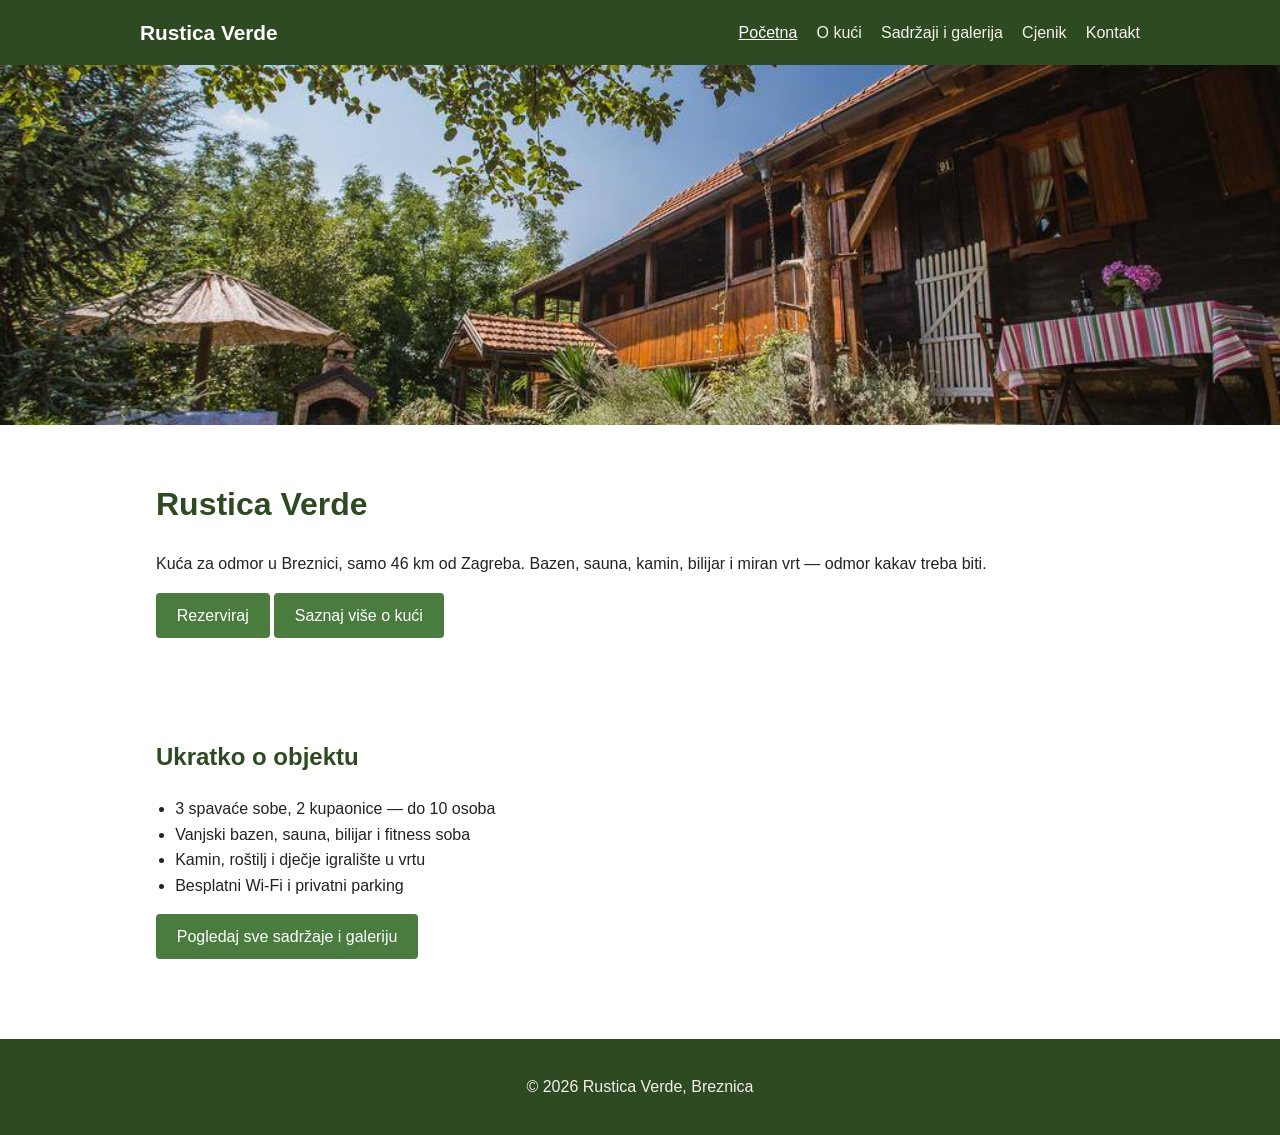
<file: index.html>
<!DOCTYPE html>
<html lang="hr">
<head>
  <meta charset="UTF-8" />
  <meta name="viewport" content="width=device-width, initial-scale=1.0" />
  <title>Rustica Verde – Kuća za odmor, Breznica</title>
  <link rel="stylesheet" href="css/style.css" />
</head>
<body>

<header>
  <div class="nav-container">
    <a href="index.html" class="logo">Rustica Verde</a>
    <ul class="nav">
      <li><a href="index.html" class="active">Početna</a></li>
      <li><a href="o-kuci.html">O kući</a></li>
      <li><a href="sadrzaji-galerija.html">Sadržaji i galerija</a></li>
      <li><a href="cjenik.html">Cjenik</a></li>
      <li><a href="kontakt.html">Kontakt</a></li>
    </ul>
  </div>
</header>

<main>

  <img src="slike/471488843_900805635500269_8661780613579150577_n.jpg" alt="Rustica Verde" class="hero-img" />

  <div class="container">
    <h1>Rustica Verde</h1>
    <p>Kuća za odmor u Breznici, samo 46 km od Zagreba. Bazen, sauna, kamin, bilijar i miran vrt — odmor kakav treba biti.</p>
    <p>
      <a href="kontakt.html" class="btn">Rezerviraj</a>
      <a href="o-kuci.html" class="btn">Saznaj više o kući</a>
    </p>
  </div>

  <div class="container">
    <h2>Ukratko o objektu</h2>
    <ul>
      <li>3 spavaće sobe, 2 kupaonice — do 10 osoba</li>
      <li>Vanjski bazen, sauna, bilijar i fitness soba</li>
      <li>Kamin, roštilj i dječje igralište u vrtu</li>
      <li>Besplatni Wi-Fi i privatni parking</li>
    </ul>
    <p><a href="sadrzaji-galerija.html" class="btn">Pogledaj sve sadržaje i galeriju</a></p>
  </div>

</main>

<footer>
  <p>&copy; 2026 Rustica Verde, Breznica</p>
</footer>

</body>
</html>
</file>
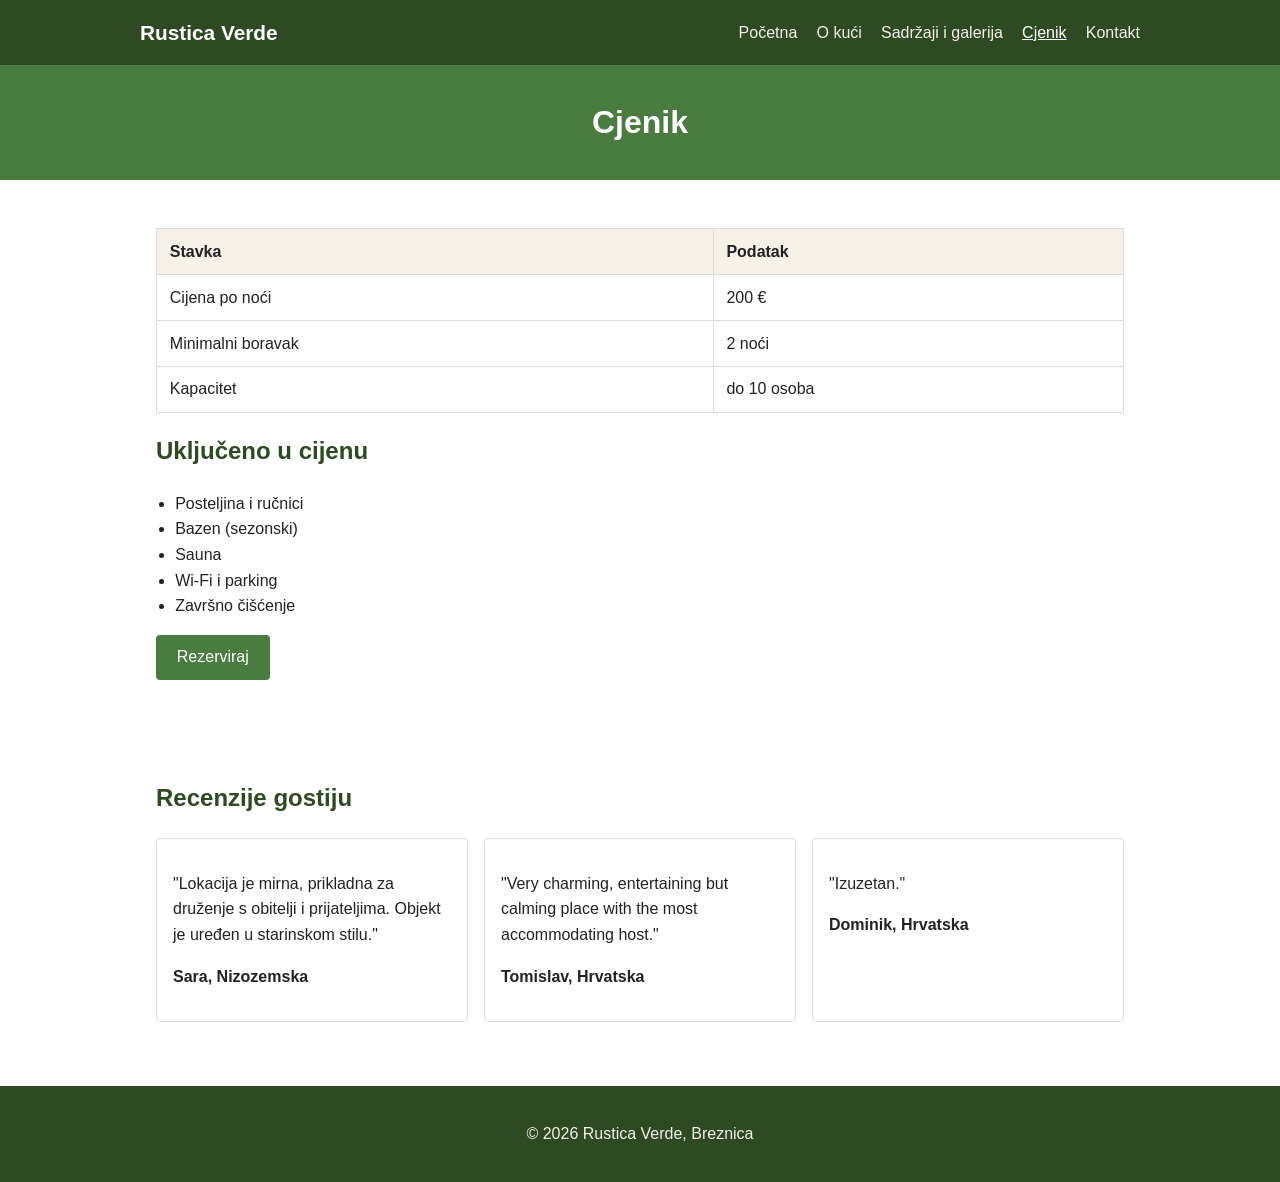
<file: cjenik.html>
<!DOCTYPE html>
<html lang="hr">
<head>
  <meta charset="UTF-8" />
  <meta name="viewport" content="width=device-width, initial-scale=1.0" />
  <title>Cjenik – Rustica Verde</title>
  <link rel="stylesheet" href="css/style.css" />
</head>
<body>

<header>
  <div class="nav-container">
    <a href="index.html" class="logo">Rustica Verde</a>
    <ul class="nav">
      <li><a href="index.html">Početna</a></li>
      <li><a href="o-kuci.html">O kući</a></li>
      <li><a href="sadrzaji-galerija.html">Sadržaji i galerija</a></li>
      <li><a href="cjenik.html" class="active">Cjenik</a></li>
      <li><a href="kontakt.html">Kontakt</a></li>
    </ul>
  </div>
</header>

<div class="page-banner">
  <h1>Cjenik</h1>
</div>

<main>
  <div class="container">
    <table>
      <tr><th>Stavka</th><th>Podatak</th></tr>
      <tr><td>Cijena po noći</td><td>200 &euro;</td></tr>
      <tr><td>Minimalni boravak</td><td>2 noći</td></tr>
      <tr><td>Kapacitet</td><td>do 10 osoba</td></tr>
    </table>

    <h2>Uključeno u cijenu</h2>
    <ul>
      <li>Posteljina i ručnici</li>
      <li>Bazen (sezonski)</li>
      <li>Sauna</li>
      <li>Wi-Fi i parking</li>
      <li>Završno čišćenje</li>
    </ul>

    <p><a href="kontakt.html" class="btn">Rezerviraj</a></p>
  </div>

  <div class="container">
    <h2>Recenzije gostiju</h2>
    <div class="grid">
      <div class="card">
        <p>"Lokacija je mirna, prikladna za druženje s obitelji i prijateljima. Objekt je uređen u starinskom stilu."</p>
        <p><strong>Sara, Nizozemska</strong></p>
      </div>
      <div class="card">
        <p>"Very charming, entertaining but calming place with the most accommodating host."</p>
        <p><strong>Tomislav, Hrvatska</strong></p>
      </div>
      <div class="card">
        <p>"Izuzetan."</p>
        <p><strong>Dominik, Hrvatska</strong></p>
      </div>
    </div>
  </div>
</main>

<footer>
  <p>&copy; 2026 Rustica Verde, Breznica</p>
</footer>

</body>
</html>
</file>
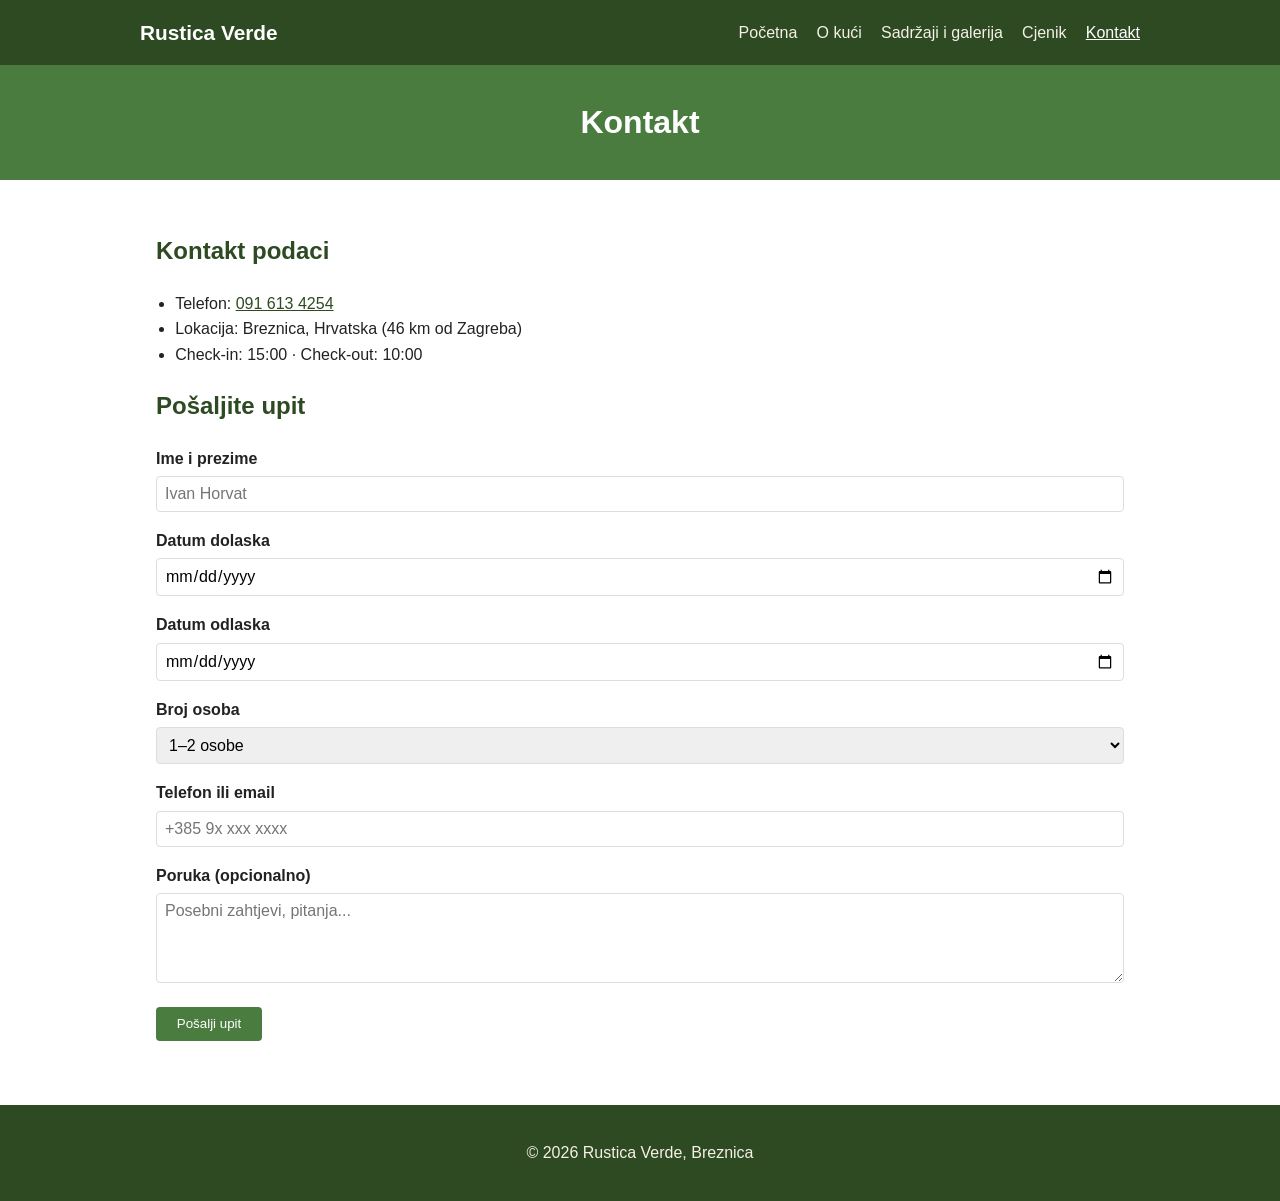
<file: kontakt.html>
<!DOCTYPE html>
<html lang="hr">
<head>
  <meta charset="UTF-8" />
  <meta name="viewport" content="width=device-width, initial-scale=1.0" />
  <title>Kontakt – Rustica Verde</title>
  <link rel="stylesheet" href="css/style.css" />
</head>
<body>

<header>
  <div class="nav-container">
    <a href="index.html" class="logo">Rustica Verde</a>
    <ul class="nav">
      <li><a href="index.html">Početna</a></li>
      <li><a href="o-kuci.html">O kući</a></li>
      <li><a href="sadrzaji-galerija.html">Sadržaji i galerija</a></li>
      <li><a href="cjenik.html">Cjenik</a></li>
      <li><a href="kontakt.html" class="active">Kontakt</a></li>
    </ul>
  </div>
</header>

<div class="page-banner">
  <h1>Kontakt</h1>
</div>

<main>
  <div class="container">
    <h2>Kontakt podaci</h2>
    <ul>
      <li>Telefon: <a href="tel:+385916134254">091 613 4254</a></li>
      <li>Lokacija: Breznica, Hrvatska (46 km od Zagreba)</li>
      <li>Check-in: 15:00 &middot; Check-out: 10:00</li>
    </ul>

    <h2>Pošaljite upit</h2>
    <form action="#" method="POST">
      <div class="form-group">
        <label for="ime">Ime i prezime</label>
        <input type="text" id="ime" name="ime" placeholder="Ivan Horvat" required />
      </div>
      <div class="form-group">
        <label for="dolazak">Datum dolaska</label>
        <input type="date" id="dolazak" name="dolazak" required />
      </div>
      <div class="form-group">
        <label for="odlazak">Datum odlaska</label>
        <input type="date" id="odlazak" name="odlazak" required />
      </div>
      <div class="form-group">
        <label for="osobe">Broj osoba</label>
        <select id="osobe" name="osobe">
          <option>1–2 osobe</option>
          <option>3–5 osoba</option>
          <option>6–8 osoba</option>
          <option>9–10 osoba</option>
        </select>
      </div>
      <div class="form-group">
        <label for="kontakt-polje">Telefon ili email</label>
        <input type="text" id="kontakt-polje" name="kontakt" placeholder="+385 9x xxx xxxx" required />
      </div>
      <div class="form-group">
        <label for="poruka">Poruka (opcionalno)</label>
        <textarea id="poruka" name="poruka" rows="4" placeholder="Posebni zahtjevi, pitanja..."></textarea>
      </div>
      <button type="submit" class="btn">Pošalji upit</button>
    </form>
  </div>
</main>

<footer>
  <p>&copy; 2026 Rustica Verde, Breznica</p>
</footer>

</body>
</html>
</file>
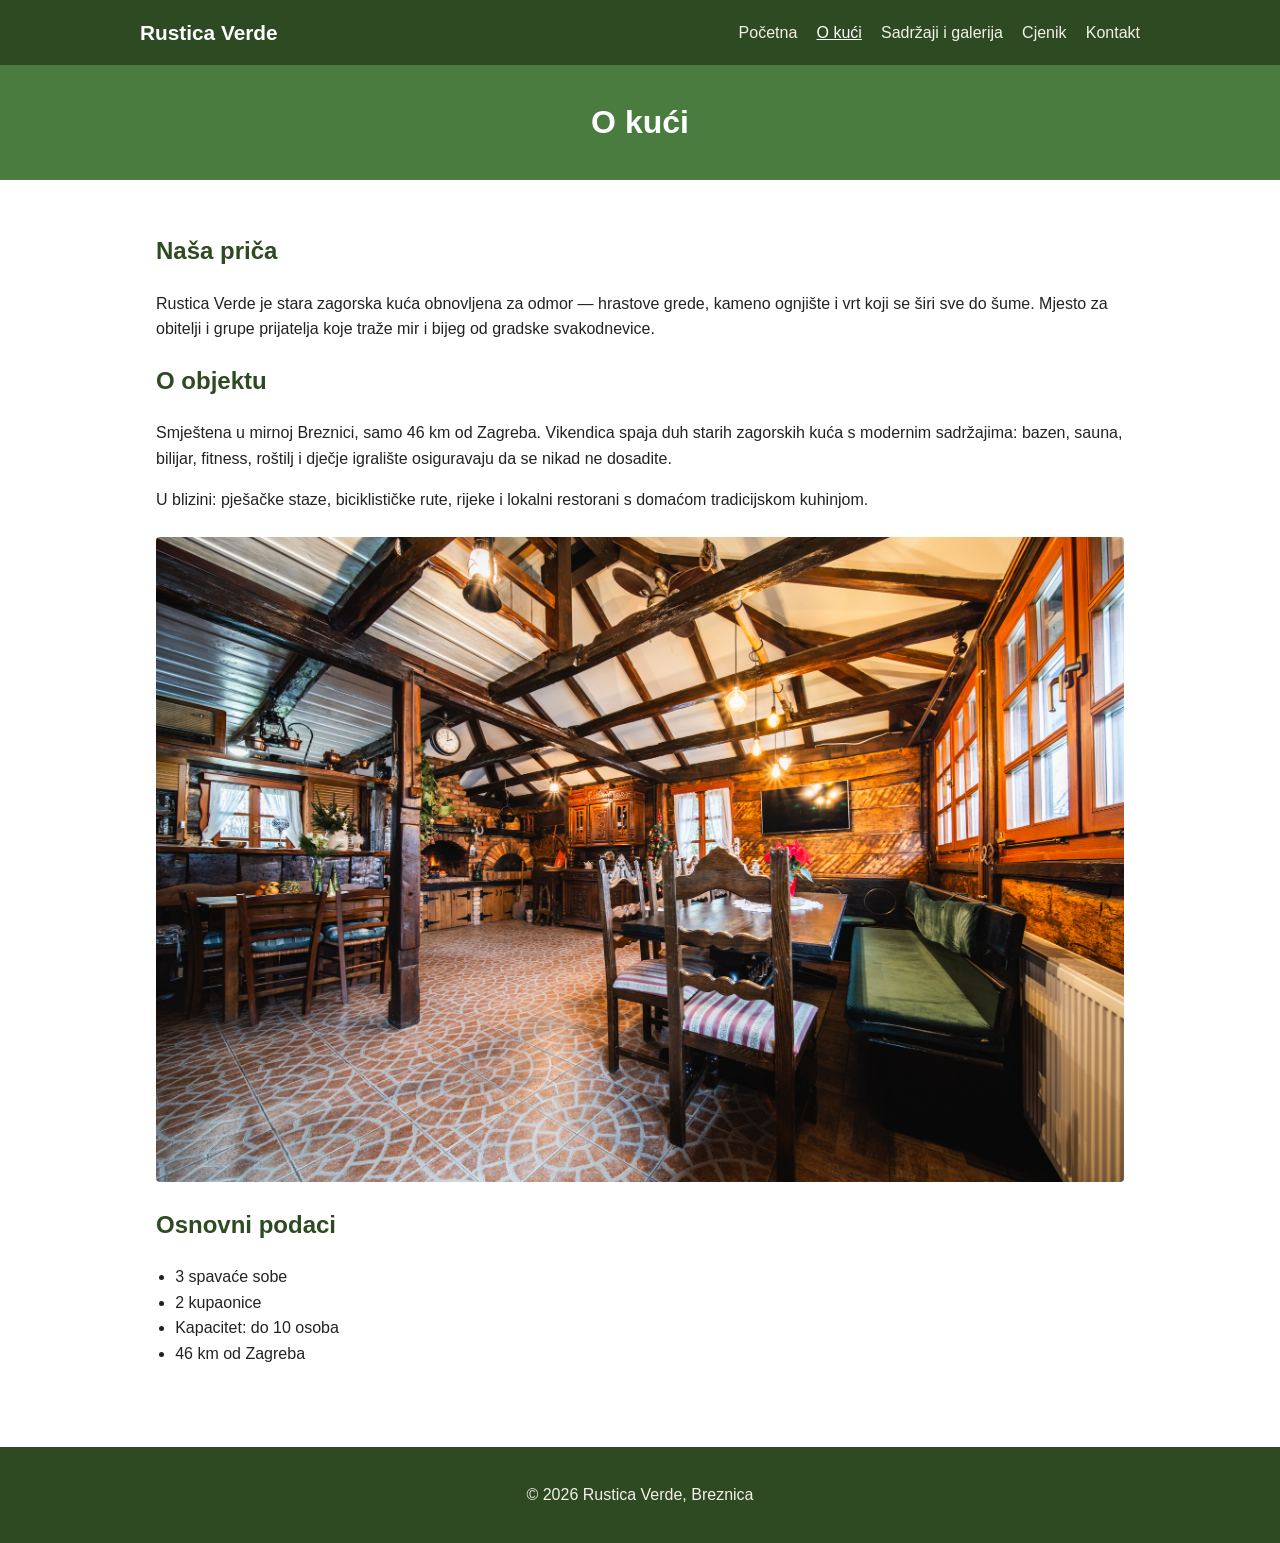
<file: o-kuci.html>
<!DOCTYPE html>
<html lang="hr">
<head>
  <meta charset="UTF-8" />
  <meta name="viewport" content="width=device-width, initial-scale=1.0" />
  <title>O kući – Rustica Verde</title>
  <link rel="stylesheet" href="css/style.css" />
</head>
<body>

<header>
  <div class="nav-container">
    <a href="index.html" class="logo">Rustica Verde</a>
    <ul class="nav">
      <li><a href="index.html">Početna</a></li>
      <li><a href="o-kuci.html" class="active">O kući</a></li>
      <li><a href="sadrzaji-galerija.html">Sadržaji i galerija</a></li>
      <li><a href="cjenik.html">Cjenik</a></li>
      <li><a href="kontakt.html">Kontakt</a></li>
    </ul>
  </div>
</header>

<div class="page-banner">
  <h1>O kući</h1>
</div>

<main>
  <div class="container">
    <h2>Naša priča</h2>
    <p>
      Rustica Verde je stara zagorska kuća obnovljena za odmor — hrastove grede, kameno ognjište
      i vrt koji se širi sve do šume. Mjesto za obitelji i grupe prijatelja koje traže mir i bijeg
      od gradske svakodnevice.
    </p>

    <h2>O objektu</h2>
    <p>
      Smještena u mirnoj Breznici, samo 46 km od Zagreba. Vikendica spaja duh starih zagorskih kuća
      s modernim sadržajima: bazen, sauna, bilijar, fitness, roštilj i dječje igralište osiguravaju
      da se nikad ne dosadite.
    </p>
    <p>
      U blizini: pješačke staze, biciklističke rute, rijeke i lokalni restorani s domaćom
      tradicijskom kuhinjom.
    </p>

    <img src="slike/br-12.jpg" alt="Unutrašnjost kuće" style="margin: 1.5rem 0; border-radius: 4px;" />

    <h2>Osnovni podaci</h2>
    <ul>
      <li>3 spavaće sobe</li>
      <li>2 kupaonice</li>
      <li>Kapacitet: do 10 osoba</li>
      <li>46 km od Zagreba</li>
    </ul>
  </div>
</main>

<footer>
  <p>&copy; 2026 Rustica Verde, Breznica</p>
</footer>

</body>
</html>
</file>
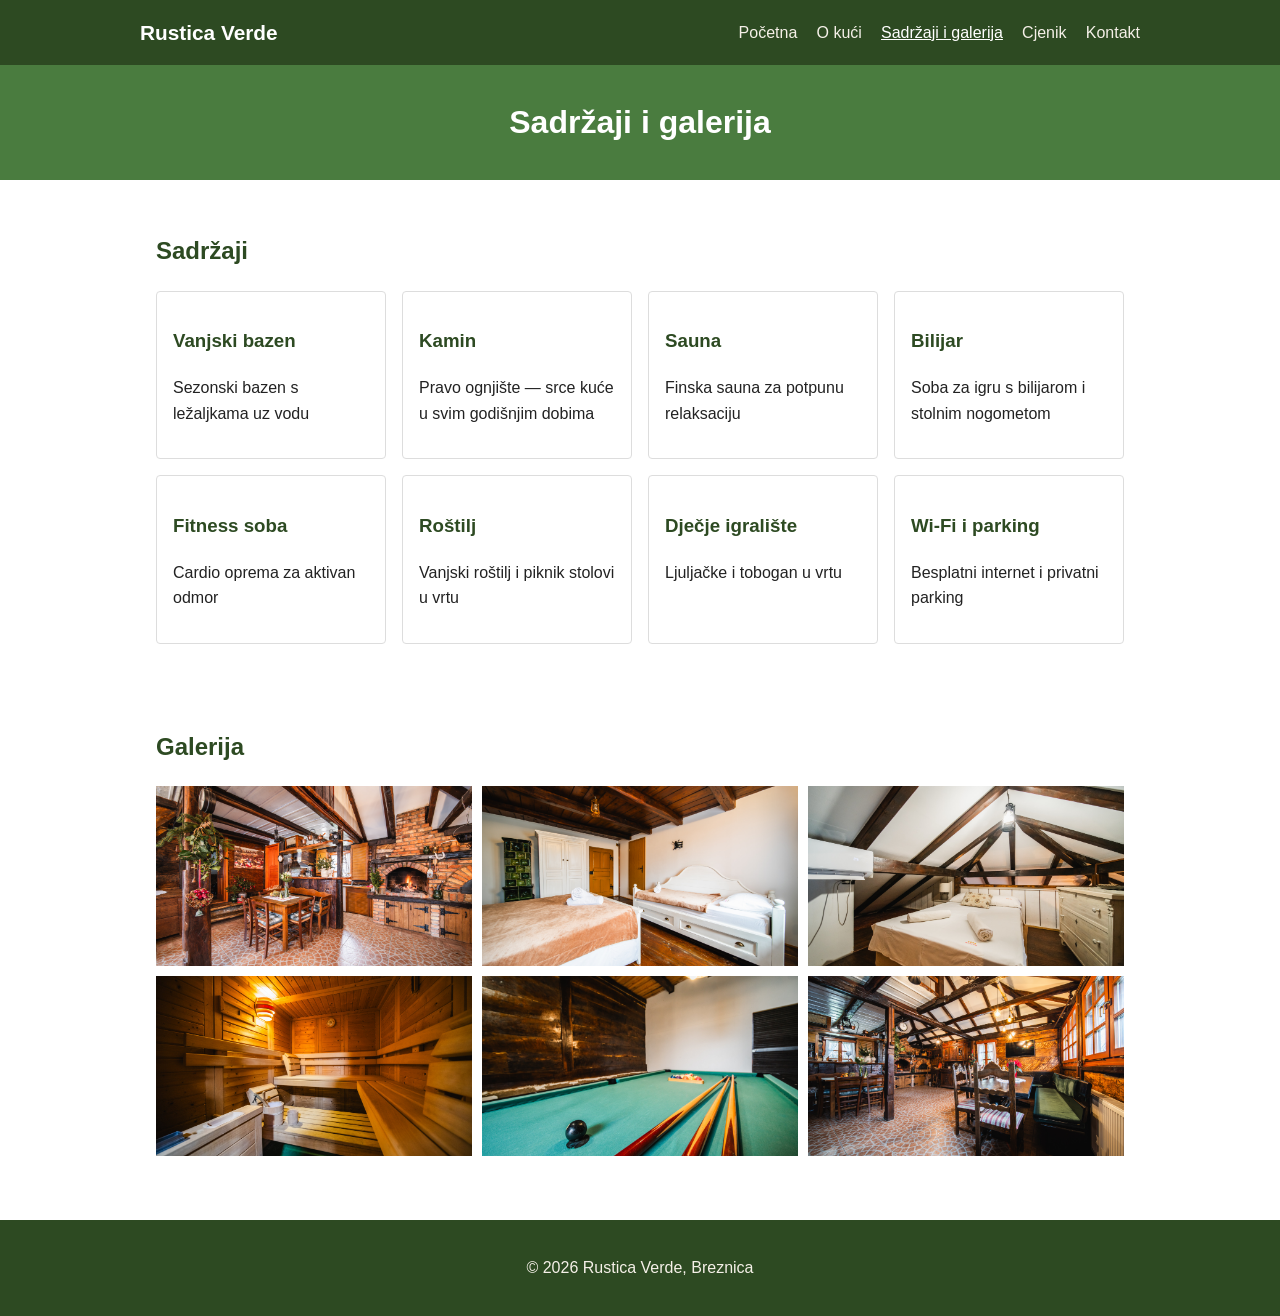
<file: sadrzaji-galerija.html>
<!DOCTYPE html>
<html lang="hr">
<head>
  <meta charset="UTF-8" />
  <meta name="viewport" content="width=device-width, initial-scale=1.0" />
  <title>Sadržaji i galerija – Rustica Verde</title>
  <link rel="stylesheet" href="css/style.css" />
</head>
<body>

<header>
  <div class="nav-container">
    <a href="index.html" class="logo">Rustica Verde</a>
    <ul class="nav">
      <li><a href="index.html">Početna</a></li>
      <li><a href="o-kuci.html">O kući</a></li>
      <li><a href="sadrzaji-galerija.html" class="active">Sadržaji i galerija</a></li>
      <li><a href="cjenik.html">Cjenik</a></li>
      <li><a href="kontakt.html">Kontakt</a></li>
    </ul>
  </div>
</header>

<div class="page-banner">
  <h1>Sadržaji i galerija</h1>
</div>

<main>
  <div class="container">
    <h2>Sadržaji</h2>
    <div class="grid">
      <div class="card"><h3>Vanjski bazen</h3><p>Sezonski bazen s ležaljkama uz vodu</p></div>
      <div class="card"><h3>Kamin</h3><p>Pravo ognjište — srce kuće u svim godišnjim dobima</p></div>
      <div class="card"><h3>Sauna</h3><p>Finska sauna za potpunu relaksaciju</p></div>
      <div class="card"><h3>Bilijar</h3><p>Soba za igru s bilijarom i stolnim nogometom</p></div>
      <div class="card"><h3>Fitness soba</h3><p>Cardio oprema za aktivan odmor</p></div>
      <div class="card"><h3>Roštilj</h3><p>Vanjski roštilj i piknik stolovi u vrtu</p></div>
      <div class="card"><h3>Dječje igralište</h3><p>Ljuljačke i tobogan u vrtu</p></div>
      <div class="card"><h3>Wi-Fi i parking</h3><p>Besplatni internet i privatni parking</p></div>
    </div>
  </div>

  <div class="container">
    <h2>Galerija</h2>
    <div class="gallery">
      <img src="slike/br-3.jpg" alt="Kuhinja s kaminom" />
      <img src="slike/br-30.jpg" alt="Spavaća soba" />
      <img src="slike/br-43.jpg" alt="Potkrovlje" />
      <img src="slike/br-46.jpg" alt="Sauna" />
      <img src="slike/br-51.jpg" alt="Bilijar" />
      <img src="slike/br-12.jpg" alt="Unutrašnjost" />
    </div>
  </div>
</main>

<footer>
  <p>&copy; 2026 Rustica Verde, Breznica</p>
</footer>

</body>
</html>
</file>
<file: css/style.css>
* { box-sizing: border-box; }

body {
  margin: 0;
  font-family: Arial, Helvetica, sans-serif;
  font-size: 16px;
  line-height: 1.6;
  color: #222222;
  background: #ffffff;
}

h1, h2, h3 { color: #2d4a22; }
a { color: #2d4a22; }
img { max-width: 100%; display: block; }
ul, ol { padding-left: 1.2rem; }

header {
  background: #2d4a22;
  padding: 1rem;
}
.nav-container {
  max-width: 1000px;
  margin: 0 auto;
  display: flex;
  justify-content: space-between;
  align-items: center;
  flex-wrap: wrap;
  gap: 0.8rem;
}
.logo {
  color: #ffffff;
  font-size: 1.3rem;
  font-weight: bold;
  text-decoration: none;
}
.nav {
  display: flex;
  gap: 1.2rem;
  flex-wrap: wrap;
  list-style: none;
  padding-left: 0;
  margin: 0;
}
.nav a { color: #f5f0e8; text-decoration: none; }
.nav a:hover, .nav a.active { color: #ffffff; text-decoration: underline; }

.container { max-width: 1000px; margin: 0 auto; padding: 2rem 1rem; }
.page-banner { background: #4a7c3f; color: #ffffff; text-align: center; padding: 2rem 1rem; }
.page-banner h1 { color: #ffffff; margin: 0; }

.btn {
  display: inline-block;
  padding: 0.6rem 1.3rem;
  background: #4a7c3f;
  color: #ffffff;
  text-decoration: none;
  border-radius: 4px;
  border: none;
  transition: background-color 0.2s;
}
.btn:hover { background-color: #2d4a22; }

.hero-img {
  width: 100%;
  max-height: 360px;
  object-fit: cover;
  animation: fadeIn 1s ease;
}
@keyframes fadeIn {
  from { opacity: 0; }
  to   { opacity: 1; }
}

.grid {
  display: grid;
  grid-template-columns: repeat(auto-fit, minmax(200px, 1fr));
  gap: 1rem;
  margin-top: 1rem;
}
.card { border: 1px solid #dddddd; padding: 1rem; border-radius: 4px; }

.gallery {
  display: grid;
  grid-template-columns: repeat(3, 1fr);
  gap: 0.6rem;
  margin-top: 1rem;
}
.gallery img { width: 100%; height: 180px; object-fit: cover; transition: opacity 0.2s; }
.gallery img:hover { opacity: 0.75; }

table { width: 100%; border-collapse: collapse; margin-top: 1rem; }
th, td { border: 1px solid #dddddd; padding: 0.6rem 0.8rem; text-align: left; }
th { background: #f5f0e8; }

.form-group { margin-bottom: 1rem; }
.form-group label { display: block; margin-bottom: 0.3rem; font-weight: bold; }
.form-group input, .form-group select, .form-group textarea {
  width: 100%;
  padding: 0.5rem;
  border: 1px solid #dddddd;
  border-radius: 4px;
  font-family: Arial, Helvetica, sans-serif;
  font-size: 1rem;
}

footer {
  background: #2d4a22;
  color: #f5f0e8;
  text-align: center;
  padding: 1.2rem;
  margin-top: 2rem;
}

@media screen and (max-width: 600px) {
  .nav-container { flex-direction: column; align-items: flex-start; }
  .gallery { grid-template-columns: repeat(2, 1fr); }
  .grid { grid-template-columns: 1fr; }
}
</file>
